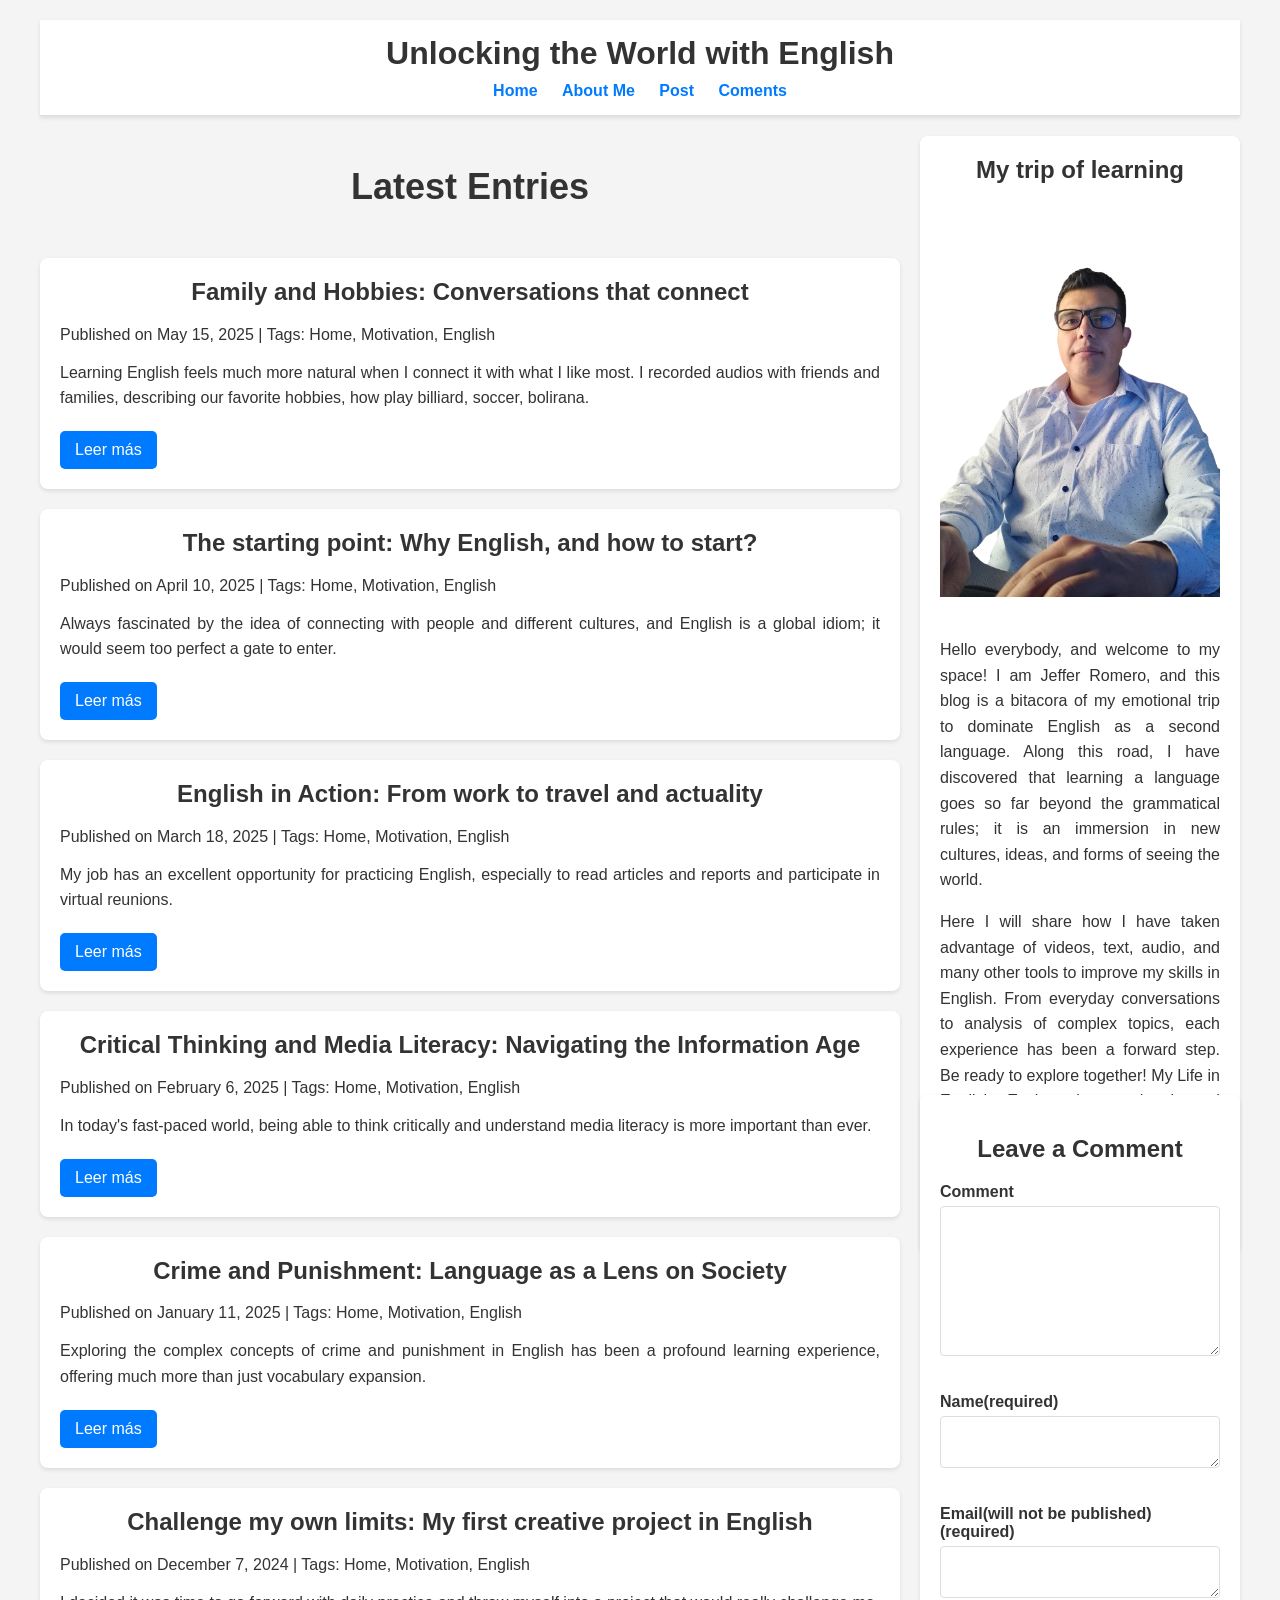
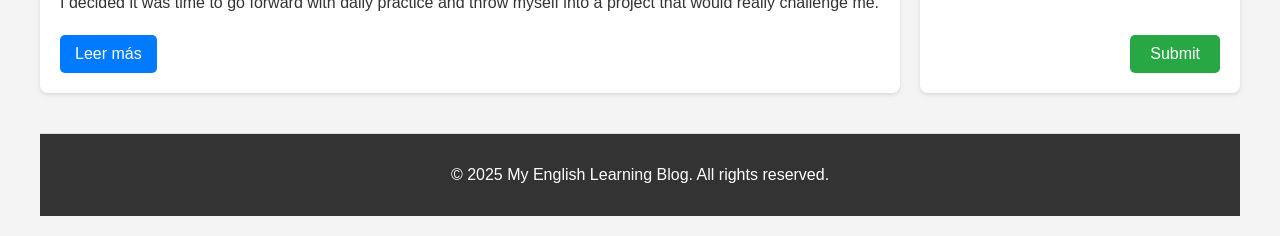
<file: index.html>
<!DOCTYPE html>
<html lang="en">
<head>
    <meta charset="UTF-8">
    <meta name="viewport" content="width=device-width, initial-scale=1.0">
    <title>PersonalBlog</title>
    <link rel="stylesheet" href="styles.css">
</head>
<body class="main">
    <header class="header">
        <h1> Unlocking the World with English </h1>
        <nav>
            <a href="index.html">Home</a>
            <a href="about.html">About Me</a>
            <a href="post.html">Post</a> <a href="coments.html">Coments</a>
        </nav>
    </header>
    <section class="section3">
        <h1 class="profile-title">
            My trip of learning
        </h1>
        <img src="./assets/perfil-removebg-preview.png" alt="my profile">
        <p class="profile-text">
            Hello everybody, and welcome to my space! I am Jeffer Romero, and this blog is a bitacora of my emotional trip to dominate English as a second language. Along this road, I have discovered that learning a language goes so far beyond the grammatical rules; it is an immersion in new cultures, ideas, and forms of seeing the world.
        </p>
        <p class="profile-text">
            Here I will share how I have taken advantage of videos, text, audio, and many other tools to improve my skills in English. From everyday conversations to analysis of complex topics, each experience has been a forward step. Be ready to explore together! My Life in English: Explore themes day in and day out.
        </p>
        <div class="redes">
            <a href=""><img src="./assets/Instagram.png" alt="instagram"></a>
            <a href=""><img src="./assets/Facebook.png" alt="Facebook"></a>
            <a href=""><img src="./assets/X.png" alt="X"></a>
            <a href=""><img src="./assets/LinkedIn.png" alt="linkedIn"></a>
            <a href=""><img src="./assets/GitHub.png" alt="github"></a>
            <a href=""><img src="./assets/TikTok.png" alt="Tictock"></a>
        </div>
    </section>

    <article class="section4">
        <h1>
            Latest Entries
        </h1>
    </article>

    <section id="blog-posts-container"></section>

    <section class="section11">
        <h1>
            Leave a Comment
        </h1>
        <form action="" method="post" class="form-comment">
            <Label for="fl-comment">Comment</Label>
            <textarea name="comment" id="fl-comment" cols="60" rows="8"></textarea>
        </form>
        <br>
        <form action="" method="post" class="form-name">
            <Label for="fl-name">Name(required)</Label>
            <textarea name="name" id="fl-name" cols="" rows=""></textarea>
        </form>
        <br>
        <form action="" method="post" class="form-email">
            <label for="fl-email"> Email(will not be published) (required)</label>
            <textarea name="email" id="fl-email" cols="" rows=""></textarea>
        </form>
        <br>
        <form action="" class="botton">
            <input type="submit" value="Submit">
        </form>
    </section>

    <footer class="footer">
        <p>&copy; 2025 My English Learning Blog. All rights reserved.</p>
    </footer>
    <script src="scripts.js"></script>
</body>
</html>
</file>
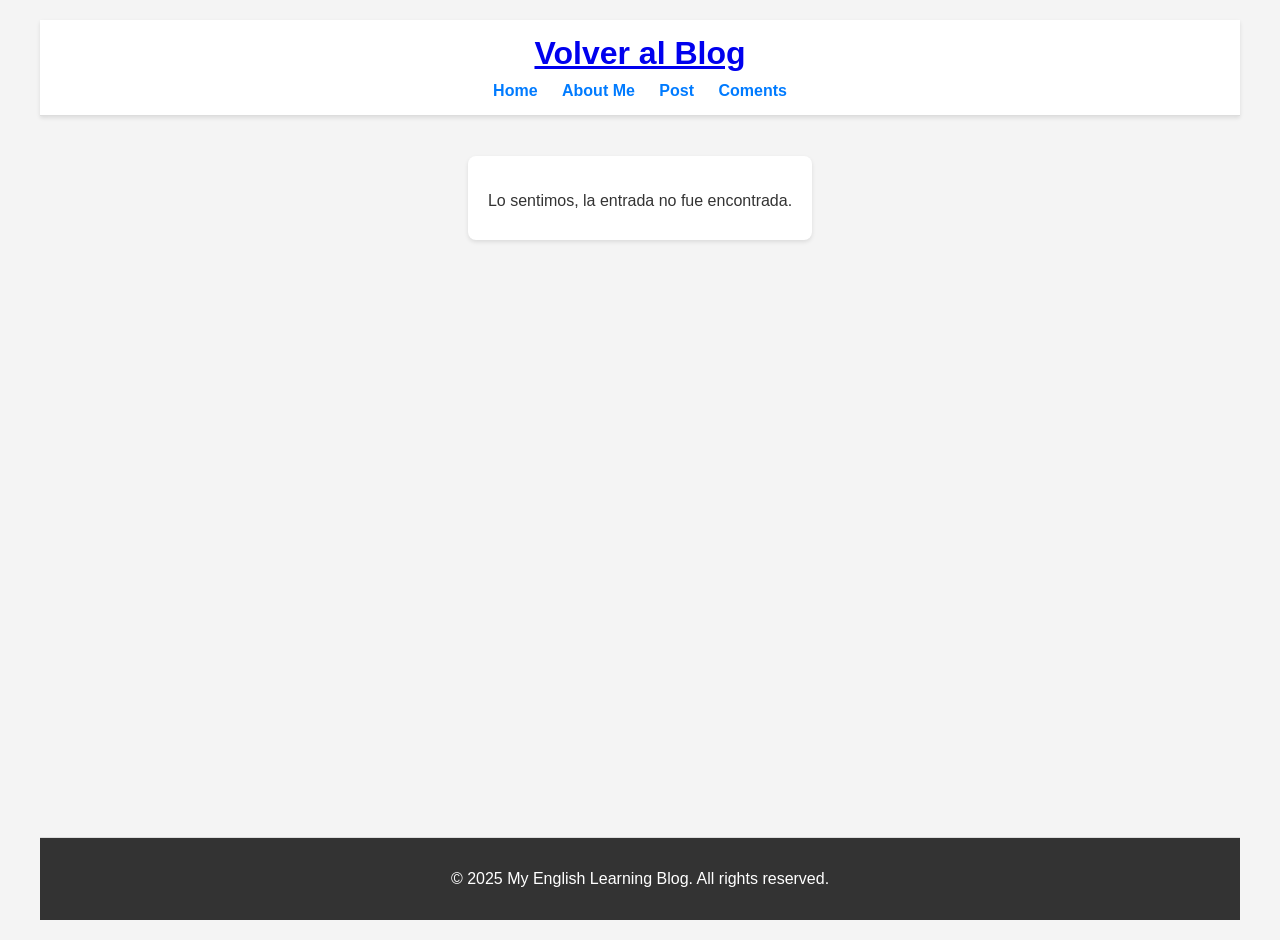
<file: post.html>
<!DOCTYPE html>
<html lang="en">
<head>
    <meta charset="UTF-8">
    <meta name="viewport" content="width=device-width, initial-scale=1.0">
    <title>Detalle de la Entrada</title>
    <link rel="stylesheet" href="styles.css">
</head>
<body class="main">
    <header class="header">
        <h1><a href="index.html">Volver al Blog</a></h1>
        <nav>
            <a href="index.html">Home</a>
            <a href="about.html">About Me</a>
            <a href="post.html">Post</a>
            <a href="coments.html">Coments</a>
        </nav>
    </header>

    <main class="post-detail-main">
        <div id="single-post-card" class="blog-post-card"></div>
    </main>

    <footer class="footer">
        <p>&copy; 2025 My English Learning Blog. All rights reserved.</p>
    </footer>
    <script src="scripts.js"></script>
</body>
</html>
</file>
<file: styles.css>
/* --- Base Styles --- */
body {
    font-family: Arial, sans-serif;
    margin: 0;
    padding: 0;
    background-color: #f4f4f4;
    color: #333;
    min-height: 100vh; /* Asegura que el body ocupe al menos el alto de la ventana */
    display: flex; /* Permite que el main ocupe el espacio */
    flex-direction: column;
}

/* --- Grid Container for Main Content --- */
.main {
    display: grid;
    /* Definimos las columnas:
       - 1fr para la columna principal de posts (flexible)
       - 320px para la columna lateral (perfil y comentarios), puedes ajustar este ancho fijo
    */
    grid-template-columns: 1fr 320px; /* ¡Cambio en las columnas! */
    /* Definimos las filas:
       - auto para el header
       - auto para la sección "Latest Entries"
       - 1fr para el contenido principal (posts y sidebar) - ¡CLAVE!
       - auto para el footer
    */
    grid-template-rows: auto auto 1fr auto; /* ¡Cambio en las filas! */
    gap: 20px; /* Espacio global entre celdas */
    padding: 20px;
    flex-grow: 1; /* Permite que el grid crezca y ocupe el espacio disponible */
    max-width: 1200px; /* Limita el ancho máximo del contenido */
    margin: 0 auto; /* Centra el contenedor principal */
}

/* --- Header --- */
.header {
    grid-column: 1 / -1; /* Ocupa todas las columnas */
    grid-row: 1; /* Fila 1 */
    border-bottom: 1px solid #ddd;
    padding-bottom: 15px;
    text-align: center;
    background-color: #fff;
    box-shadow: 0 2px 4px rgba(0, 0, 0, 0.1);
    margin-bottom: 0; /* Espacio se maneja con gap */
    padding-top: 15px;
}

.header h1 {
    margin: 0 0 10px 0;
    color: #333;
}

.header nav a {
    text-decoration: none;
    margin: 0 10px;
    color: #007bff;
    font-weight: bold;
}

.header nav a:hover {
    color: #0056b3;
}

/* --- Latest Entries (Section 4) --- */
.section4 {
    grid-column: 1; /* Solo la primera columna */
    grid-row: 2; /* Fila 2 */
    text-align: center;
    font-size: 1.5em;
    color: #333;
    margin-top: 0; /* Espacio se maneja con gap */
    margin-bottom: 0; /* Espacio se maneja con gap */
}

/* --- Blog Posts Container (Left Column) --- */
#blog-posts-container {
    grid-column: 1; /* Columna 1 */
    grid-row: 3; /* Fila 3, la flexible (1fr) */
    display: flex;
    flex-direction: column;
    gap: 20px; /* Espacio entre las tarjetas de posts */
}

/* --- Blog Post Card Style (for both index and post.html) --- */
.blog-post-card {
    background-color: white;
    border-radius: 8px;
    box-shadow: 0 2px 4px rgba(0, 0, 0, 0.1);
    padding: 20px;
    /* margin-bottom: 20px; este lo quitamos porque el gap de flexbox lo maneja */
}

.blog-post-card h2 {
    color: #333;
    margin-top: 0;
    text-align: center;
}

.blog-post-card p {
    margin-bottom: 10px;
}

.blog-post-card .summary {
    line-height: 1.6;
    text-align: justify;
}

.blog-post-card .full-content {
    display: none;
    line-height: 1.6;
    text-align: justify;
}

.blog-post-card.expanded .full-content {
    display: block;
}

.read-more-btn,
.toggle-content-btn {
    background-color: #007bff;
    color: white;
    border: none;
    padding: 10px 15px;
    border-radius: 5px;
    cursor: pointer;
    font-size: 1em;
    margin-top: 10px;
    text-decoration: none;
    display: inline-block;
}

.read-more-btn:hover,
.toggle-content-btn:hover {
    background-color: #0056b3;
}

/* --- Post Detail Page (post.html) Specific Styles --- */
.post-detail-main {
    grid-column: 1 / -1; /* Ocupa todas las columnas en la página de detalle */
    grid-row: 2 / span 2; /* Puedes ajustar esto si tienes más elementos en post.html */
    max-width: 900px; /* Ancho máximo para la tarjeta de detalle */
    margin: 20px auto; /* Centra la tarjeta */
}

.post-detail-main .blog-post-card .toggle-content-btn {
    margin-right: 10px;
}

/* --- Sección de Perfil (Right Column) --- */
.section3 {
    grid-column: 2; /* La columna de 320px a la derecha */
    grid-row: 2 / span 2; /* Se extiende desde la fila 2 (Latest Entries) hasta la fila 3 (Posts) */
    background-color: #fff;
    padding: 20px;
    border-radius: 8px;
    box-shadow: 0 2px 4px rgba(0, 0, 0, 0.1);
    text-align: center;
    height: fit-content;
    align-self: start; /* Se alinea al inicio de la celda, no se estira */
}

.profile-title {
    text-align: center;
    color: #333;
    margin-top: 0;
}

.profile-text {
    text-align: justify;
    line-height: 1.6;
}

.section3 img {
    max-width: 100%;
    height: auto;
    margin: 20px 0;
}

.redes {
    display: flex;
    justify-content: center;
    gap: 15px;
    margin-top: 20px;
}

.redes img {
    width: 30px;
    height: 30px;
}

/* --- Comments Section (Right Column, below profile) --- */
.section11 {
    grid-column: 2; /* Columna 2 */
    grid-row: 3; /* Se posiciona en la misma fila 3 que el perfil y los posts */
    background-color: #fff;
    padding: 20px;
    border-radius: 8px;
    box-shadow: 0 2px 4px rgba(0, 0, 0, 0.1);
    height: fit-content;
    align-self: end; /* ¡CLAVE! Se alinea al final de la celda, empujando el perfil hacia arriba */
    margin-top: auto; /* Esto también ayuda a empujar hacia abajo si no está en la última posición */
}

.section11 h1 {
    text-align: center;
    margin-bottom: 20px;
}

.form-comment label,
.form-name label,
.form-email label {
    display: block;
    margin-bottom: 5px;
    font-weight: bold;
}

#fl-comment,
#fl-name,
#fl-email {
    width: 100%;
    padding: 10px;
    border: 1px solid #ddd;
    border-radius: 4px;
    box-sizing: border-box;
    margin-bottom: 15px;
}

#fl-comment {
    min-height: 150px;
    resize: vertical;
}

.botton {
    text-align: right;
}

.botton input[type="submit"] {
    width: auto;
    padding: 10px 20px;
    background-color: #28a745;
    color: white;
    border: none;
    border-radius: 5px;
    cursor: pointer;
    font-size: 1em;
}

.botton input[type="submit"]:hover {
    background-color: #218838;
}

/* --- Footer --- */
.footer {
    grid-column: 1 / -1; /* Ocupa todas las columnas */
    grid-row: 4; /* Fila 4 */
    border-top: 1px solid #ddd;
    padding: 1em 0;
    text-align: center;
    background-color: #333;
    color: white;
    margin-top: 20px; /* Espacio con el contenido de arriba */
}

/* --- Media Queries for Responsiveness --- */
@media (max-width: 768px) {
    .main {
        grid-template-columns: 1fr; /* Una sola columna en pantallas pequeñas */
        grid-template-rows: auto auto auto auto auto; /* Más filas para apilar contenido */
        padding: 10px;
    }

    .header,
    .section4,
    #blog-posts-container,
    .section3,
    .section11,
    .footer {
        grid-column: 1; /* Todos ocupan la única columna */
        grid-row: unset; /* Reinicia el row para que se apilen automáticamente */
        margin-bottom: 20px; /* Espacio entre secciones apiladas */
        margin-top: 0;
    }

    /* Ajuste de orden para móvil */
    .header { order: 1; }
    .section4 { order: 2; }
    #blog-posts-container { order: 3; }
    .section3 { order: 4; }
    .section11 { order: 5; }
    .footer { order: 6; }

    .section3 img {
        width: 150px;
        height: 150px;
    }
}
</file>
